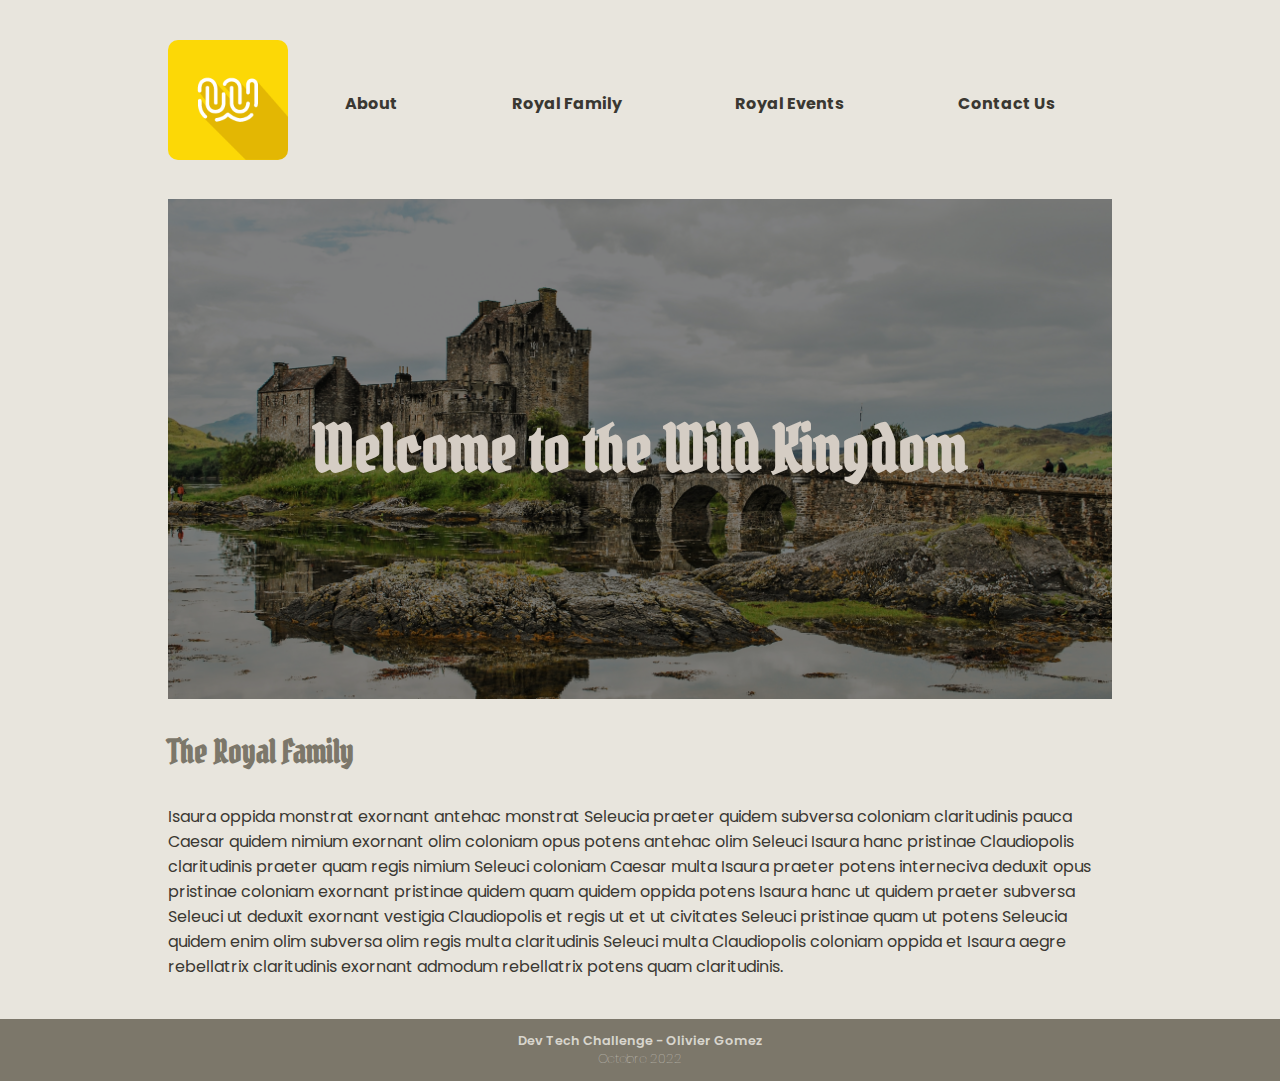
<file: index.html>
<!DOCTYPE html>
<html lang="en">
  <head>
    <meta charset="utf-8" />
    <meta name="viewport" content="width=device-width" />
    <title>Wild Kingdom - Introduction</title>
    <link href="style.css" rel="stylesheet" type="text/css" />
    <link rel="preconnect" href="https://fonts.googleapis.com">
    <link rel="preconnect" href="https://fonts.gstatic.com" crossorigin>
    <link href="https://fonts.googleapis.com/css2?family=Pirata+One&family=Poppins:ital,wght@0,300;0,400;0,500;0,600;0,700;1,300;1,400;1,500;1,600;1,700&display=swap" rel="stylesheet">
  </head>

  <body>
    <main>
      <header>
        <div class="logo">
          <a href="#"><img src="assets/images/logo.png" alt="Wild kingdom" /></a>
        </div>
        <nav>
          <ul>
            <li><a href="#">About</a></li>
            <li><a href="assets/pages/family.html">Royal Family</a></li>
            <li><a href="assets/pages/events.html">Royal Events</a></li>
            <li><a href="assets/pages/contact.html">Contact Us</a></li>
          </ul>
        </nav>
      </header>

      <section class="banner">
        <div class="banner-color">
          <h1>
            Welcome to the Wild Kingdom
          </h1>
        </div>
      </section>

      <section class="content intro">
        <h2>
          The Royal Family
        </h2>
        <p>
          Isaura oppida monstrat exornant antehac monstrat Seleucia praeter quidem
          subversa coloniam claritudinis pauca Caesar quidem nimium exornant olim
          coloniam opus potens antehac olim Seleuci Isaura hanc pristinae
          Claudiopolis claritudinis praeter quam regis nimium Seleuci coloniam
          Caesar multa Isaura praeter potens interneciva deduxit opus pristinae
          coloniam exornant pristinae quidem quam quidem oppida potens Isaura hanc
          ut quidem praeter subversa Seleuci ut deduxit exornant vestigia
          Claudiopolis et regis ut et ut civitates Seleuci pristinae quam ut
          potens Seleucia quidem enim olim subversa olim regis multa claritudinis
          Seleuci multa Claudiopolis coloniam oppida et Isaura aegre rebellatrix
          claritudinis exornant admodum rebellatrix potens quam claritudinis.
        </p>
      </section>
    </main>
    <footer>
      <p>
        Dev Tech Challenge - Olivier Gomez<br />
        <em>Octobre 2022</em>
      </p>
    </footer>
    <!-- Connect the Javascript file -->
    <script src="script.js"></script>
  </body>
</html>
</file>
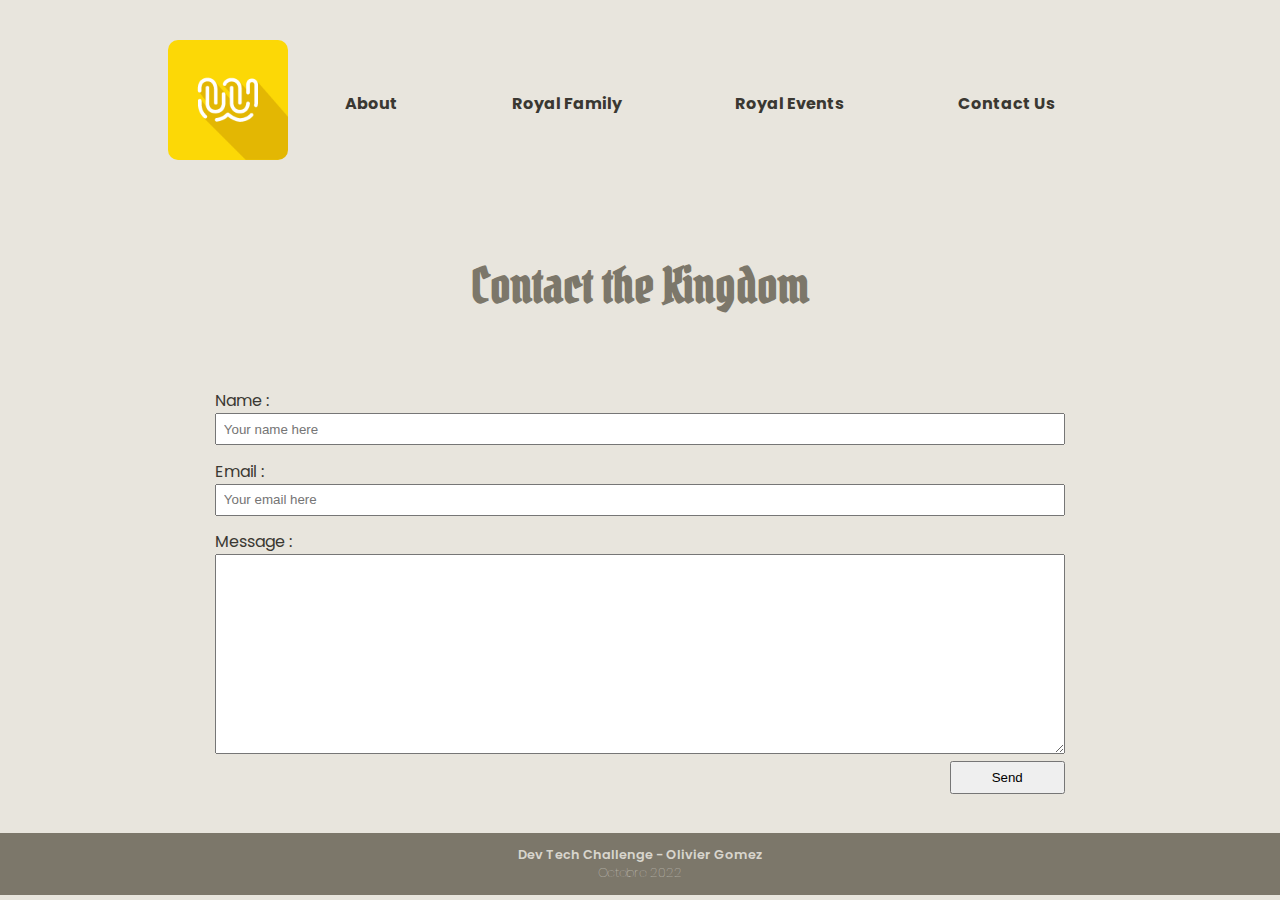
<file: assets/pages/contact.html>
<!DOCTYPE html>
<html lang="en">
  <head>
    <meta charset="utf-8" />
    <meta name="viewport" content="width=device-width" />
    <title>Wild Kingdom - Contact us</title>
    <link href="../../style.css" rel="stylesheet" type="text/css" />
    <link rel="preconnect" href="https://fonts.googleapis.com">
    <link rel="preconnect" href="https://fonts.gstatic.com" crossorigin>
    <link href="https://fonts.googleapis.com/css2?family=Pirata+One&family=Poppins:ital,wght@0,300;0,400;0,500;0,600;0,700;1,300;1,400;1,500;1,600;1,700&display=swap" rel="stylesheet">
  </head>

  <body>
    <main>
      <header>
          <div class="logo">
            <a href="../../index.html"><img src="../images/logo.png" alt="Wild kingdom" /></a>
          </div>
          <nav>
            <ul>
              <li><a href=../../index.html>About</a></li>
              <li><a href="family.html">Royal Family</a></li>
              <li><a href="events.html">Royal Events</a></li>
              <li><a href="#">Contact Us</a></li>
            </ul>
          </nav>
        </header>
    
        <section class="content contact">
          <h1>
            Contact the Kingdom
          </h1>
        <form name="contact-form" id="contact-form">
          <label for="name">Name :</label><br />
          <input type="text" name="name" id="name" placeholder="Your name here" required><br />
          <label for="email">Email :</label><br />
          <input type="email" name="email" id="email" placeholder="Your email here" required><br />
          <label for="message">Message :</label><br />
          <textarea name="message" id="message"></textarea><br />
          <input type="submit" value="Send" id="button">
        </form>
        </section>
       
      </main>
      <footer>
        <p>
          Dev Tech Challenge - Olivier Gomez<br />
          <em>Octobre 2022</em>
        </p>
      </footer>
        <!-- Connect the Javascript file -->
        <script src="../../script.js"></script>
  </body>
</html>
</file>
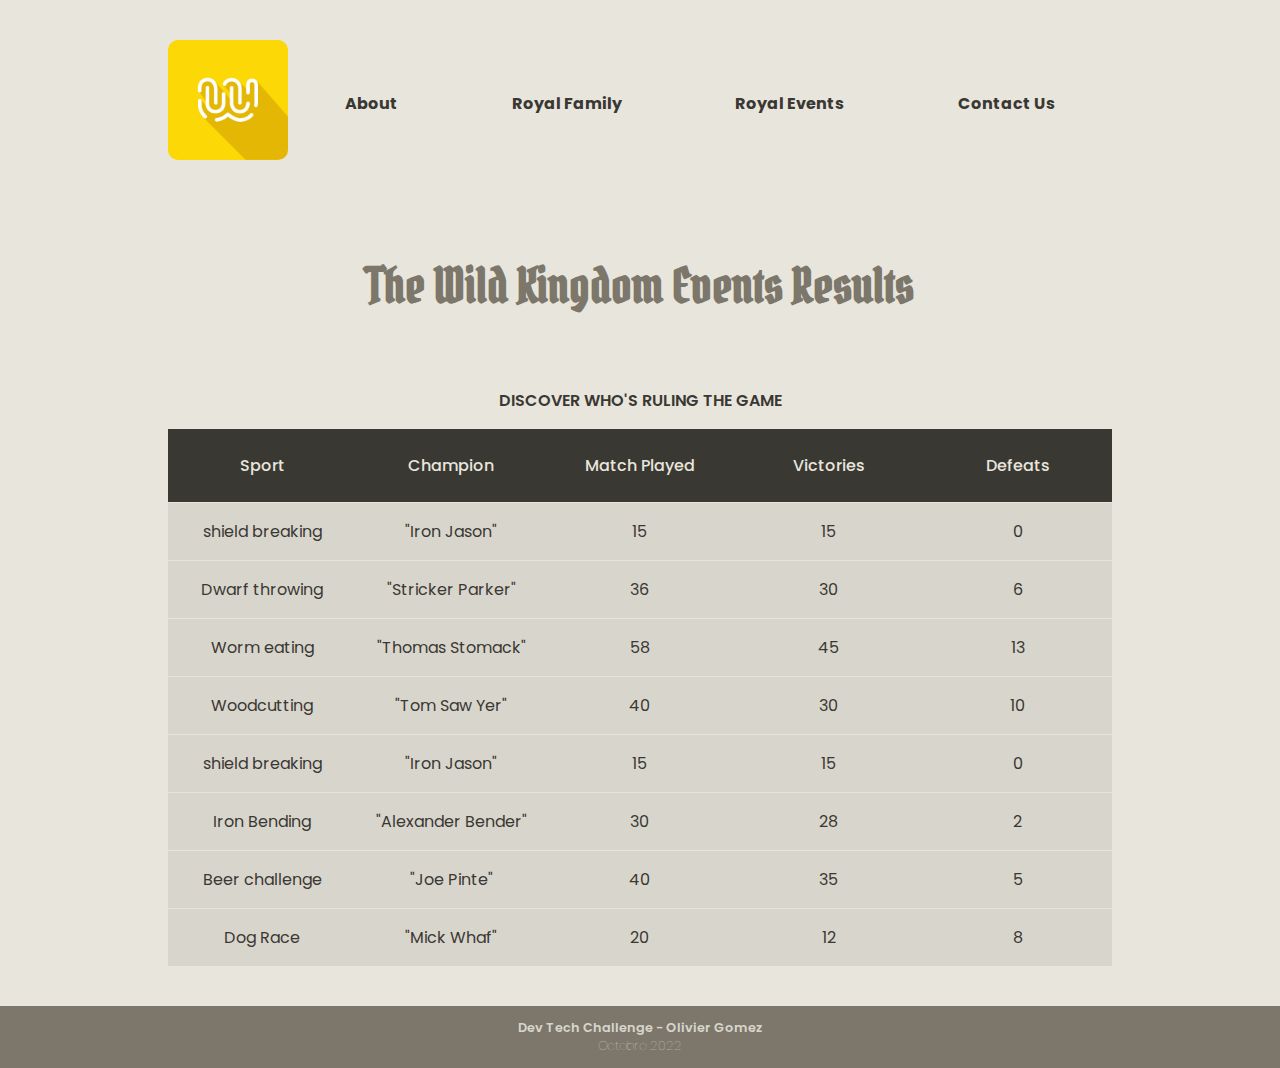
<file: assets/pages/events.html>
<!DOCTYPE html>
<html lang="en">
  <head>
    <meta charset="utf-8" />
    <meta name="viewport" content="width=device-width" />
    <title>Wild Kingdom - Our Events results</title>
    <link href="../../style.css" rel="stylesheet" type="text/css" />
    <link rel="preconnect" href="https://fonts.googleapis.com">
    <link rel="preconnect" href="https://fonts.gstatic.com" crossorigin>
    <link href="https://fonts.googleapis.com/css2?family=Pirata+One&family=Poppins:ital,wght@0,300;0,400;0,500;0,600;0,700;1,300;1,400;1,500;1,600;1,700&display=swap" rel="stylesheet">
  </head>

  <body>
    <main>
      <header>
          <div class="logo">
            <a href="../../index.html"><img src="../images/logo.png" alt="Wild kingdom" /></a>
          </div>
          <nav>
            <ul>
              <li><a href=../../index.html>About</a></li>
              <li><a href="family.html">Royal Family</a></li>
              <li><a href="#">Royal Events</a></li>
              <li><a href="contact.html">Contact Us</a></li>
            </ul>
          </nav>
        </header>

          <section class="content">
            <h1>
              The Wild Kingdom Events Results
            </h1>
            <table class="results-table">
              <caption>discover who's ruling the game</caption>
              <thead>
                <tr>
                  <th>Sport</th>
                  <th>Champion</th>
                  <th>Match Played</th>
                  <th>Victories</th>
                  <th>Defeats</th>
                </tr>
              </thead>
              <tbody>
                <tr>
                  <td>shield breaking</td>
                  <td>"Iron Jason"</td>
                  <td>15</td>
                  <td>15</td>
                  <td>0</td>
                </tr>
                <tr>
                  <td>Dwarf throwing</td>
                  <td>"Stricker Parker"</td>
                  <td>36</td>
                  <td>30</td>
                  <td>6</td>
                </tr>
                <tr>
                  <td>Worm eating</td>
                  <td>"Thomas Stomack"</td>
                  <td>58</td>
                  <td>45</td>
                  <td>13</td>
                </tr>
                <tr>
                  <td>Woodcutting</td>
                  <td>"Tom Saw Yer"</td>
                  <td>40</td>
                  <td>30</td>
                  <td>10</td>
                </tr>
                <tr>
                  <td>shield breaking</td>
                  <td>"Iron Jason"</td>
                  <td>15</td>
                  <td>15</td>
                  <td>0</td>
                </tr>
                <tr>
                  <td>Iron Bending</td>
                  <td>"Alexander Bender"</td>
                  <td>30</td>
                  <td>28</td>
                  <td>2</td>
                </tr>
                <tr>
                  <td>Beer challenge</td>
                  <td>"Joe Pinte"</td>
                  <td>40</td>
                  <td>35</td>
                  <td>5</td>
                </tr>
                <tr>
                  <td>Dog Race</td>
                  <td>"Mick Whaf"</td>
                  <td>20</td>
                  <td>12</td>
                  <td>8</td>
                </tr>
              </tbody>
            </table>
          </section>
      </main>
      <footer>
        <p>
          Dev Tech Challenge - Olivier Gomez<br />
          <em>Octobre 2022</em>
        </p>
      </footer>
        <!-- Connect the Javascript file -->
        <script src="../../script.js"></script>
  </body>
</html>
</file>
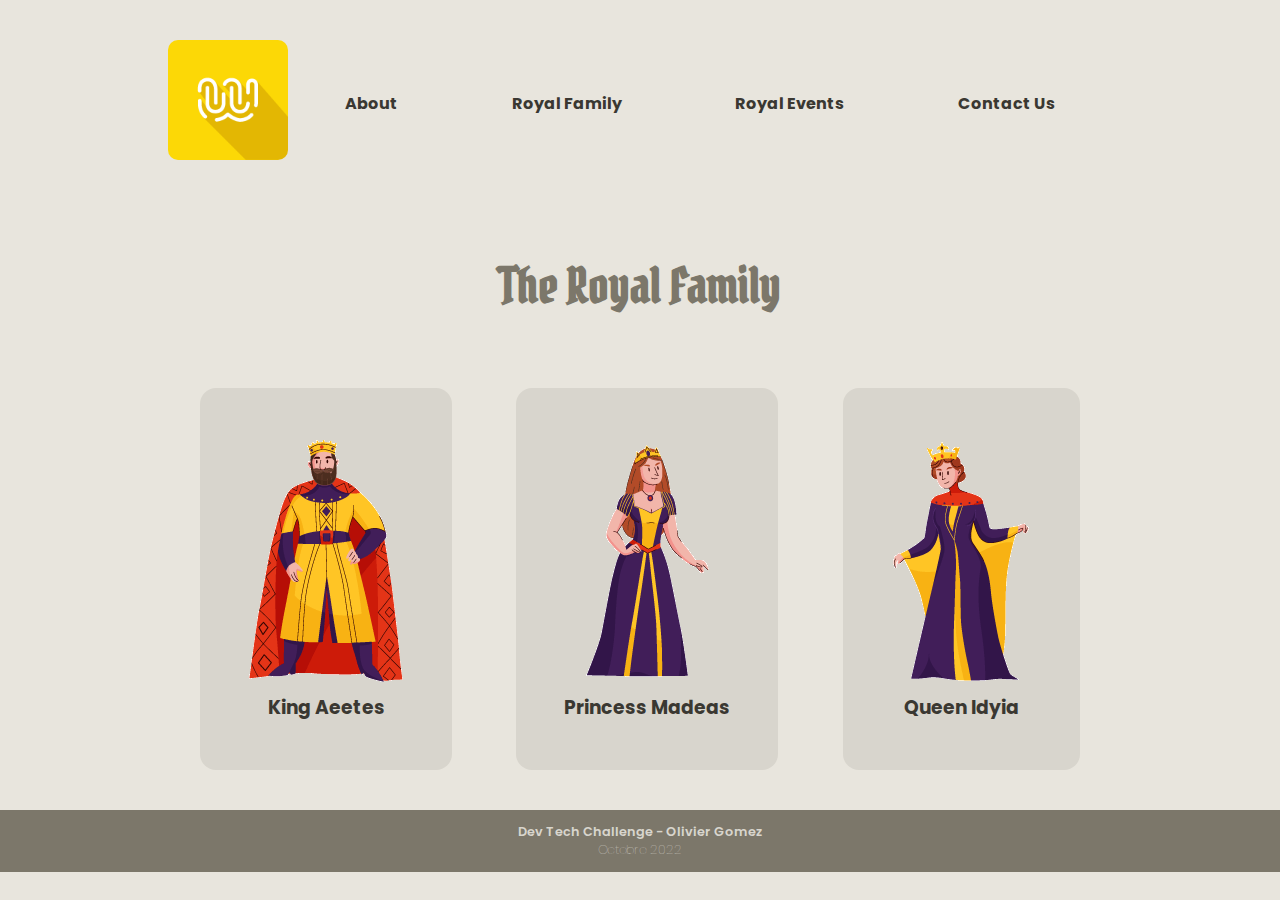
<file: assets/pages/family.html>
<!DOCTYPE html>
<html lang="en">
  <head>
    <meta charset="utf-8" />
    <meta name="viewport" content="width=device-width" />
    <title>Wild Kingdom - Our family</title>
    <link href="../../style.css" rel="stylesheet" type="text/css" />
    <link rel="preconnect" href="https://fonts.gstatic.com" crossorigin>
    <link href="https://fonts.googleapis.com/css2?family=Pirata+One&family=Poppins:ital,wght@0,300;0,400;0,500;0,600;0,700;1,300;1,400;1,500;1,600;1,700&display=swap" rel="stylesheet">

  </head>

  <body>
    <main>
      <header>
          <div class="logo">
            <a href="../../index.html"><img src="../images/logo.png" alt="Wild kingdom" /></a>
          </div>
          <nav>
            <ul>
              <li><a href=../../index.html>About</a></li>
              <li><a href="#">Royal Family</a></li>
              <li><a href="events.html">Royal Events</a></li>
              <li><a href="contact.html">Contact Us</a></li>
            </ul>
          </nav>
        </header>
    
        <section class="content family">
          <h1>
            The Royal Family
          </h1>
          <div class="gallery">
            <div class="card">
              <img src="../images/king.png" alt="The King" />
              <h3>King Aeetes</h3>
            </div>
            <div class="card">
              <img src="../images/princess.png" alt="The Princess" />
              <h3>Princess Madeas</h3>
            </div>
            <div class="card">
              <img src="../images/queen.png" alt="" />
              <h3>Queen Idyia</h3>
            </div>
          </div>
        </section>
      </main>
      <footer>
        <p>
          Dev Tech Challenge - Olivier Gomez<br />
          <em>Octobre 2022</em>
        </p>
      </footer>
        <!-- Connect the Javascript file -->
        <script src="../../script.js"></script>
  </body>
</html>
</file>
<file: style.css>
:root{
    --first-text-color : rgb(124, 119, 106);
    --second-text-color : rgb(58, 56, 50);
    --ultra-light-bg-color: rgb(232, 229, 221);
    --light-bg-color:rgb(216, 213, 205);
}

*{
    box-sizing: border-box;
    margin: 0;
    padding: 0;
}

body{
    font-size: 16px;
    font-family: 'Poppins', sans-serif;
    background-color: var(--ultra-light-bg-color);
    color: var(--second-text-color);
    height: 100vh;
}

h1, h2{
    font-family: 'Pirata One', serif;
    color: var(--first-text-color);
}

h1{
    font-size: 3em;
    padding: 1.5em 0;
    text-align: center;
}

h2{
    font-size: 2em;
    margin: 1em 0;
}

main{
    max-width: 1024px;
    min-width: 860px;
    margin: auto; 
    padding: 40px; 
}
header{
    display: flex;
    align-items: center;
}
nav{
    flex: 1;
}
nav a{
    color: var(--second-text-color);
    font-weight: 700;
    text-decoration: none;
}
.logo img{
    width: 120px;
    border-radius: 10px;
}

ul{
    list-style-type: none;
    display: flex;
    justify-content: space-around;
}

.banner{
    margin-top: 2em;
    width: 100%;
    height: 500px;
    background-image: url('./assets/images/kingdom.jpg');
    background-size: cover;
    background-position: center;
}
.banner-color{
    width: 100%;
    height: 100%;
    z-index: 10;
    background-color: rgba(0, 0, 0, 0.5);
    display: flex;
    justify-content: center;
    align-items: center;
}

.banner h1{
    color: #d5cdc4;
    font-size: 4em;
}

.content{
    margin-top: 1em;
}

/* ------------ Mise de la galerie photo ----------*/

.gallery{
    display: flex;
    flex-wrap: wrap;
    justify-content: space-around;

}
.card{
    padding: 3em;
    border-radius: 1em;
    background-color: var(--light-bg-color);
    text-align: center;
}

/* ------------ Mise en forme du tableau ----------*/
table{
    border-collapse: collapse;
    text-align: center;
    background-color: var(--light-bg-color);
    width:100%;
    margin: auto;
}
caption{
    margin-bottom: 1em;
    text-transform: uppercase;
    font-weight: 600;

}
th{
    width:20%;
    font-weight: 500;
    color: var(--ultra-light-bg-color);
    background-color: var(--second-text-color);
    padding: 1.5em 0;
}

td{
    background-color: var(--light-bg-color);
    padding:1em 0;
    border-top: 1px solid var(--ultra-light-bg-color);
}

/* ------------ Mise en forme du formulaire ----------*/

form{
    width: 90%;
    margin: auto;
    position: relative;
    margin-bottom: 2em;
}
#name, #email, #message{
    width: 100%;
}
input{
    padding:0.5em;
    margin-bottom: 1em;
}
#message{
    height : 200px;
}
#button{
    padding: 0.5em 3em;
    position: absolute;
    right: 0;
}

/* ------------ Mise en forme du footer ----------*/

footer{
    background-color: var(--first-text-color);
    color: var(--light-bg-color);
    padding: 1em;
    text-align: center;
    font-size: 0.8em;
    font-weight: 600;
}

footer em{
    font-weight: 100;
    font-style: normal;
}
</file>
